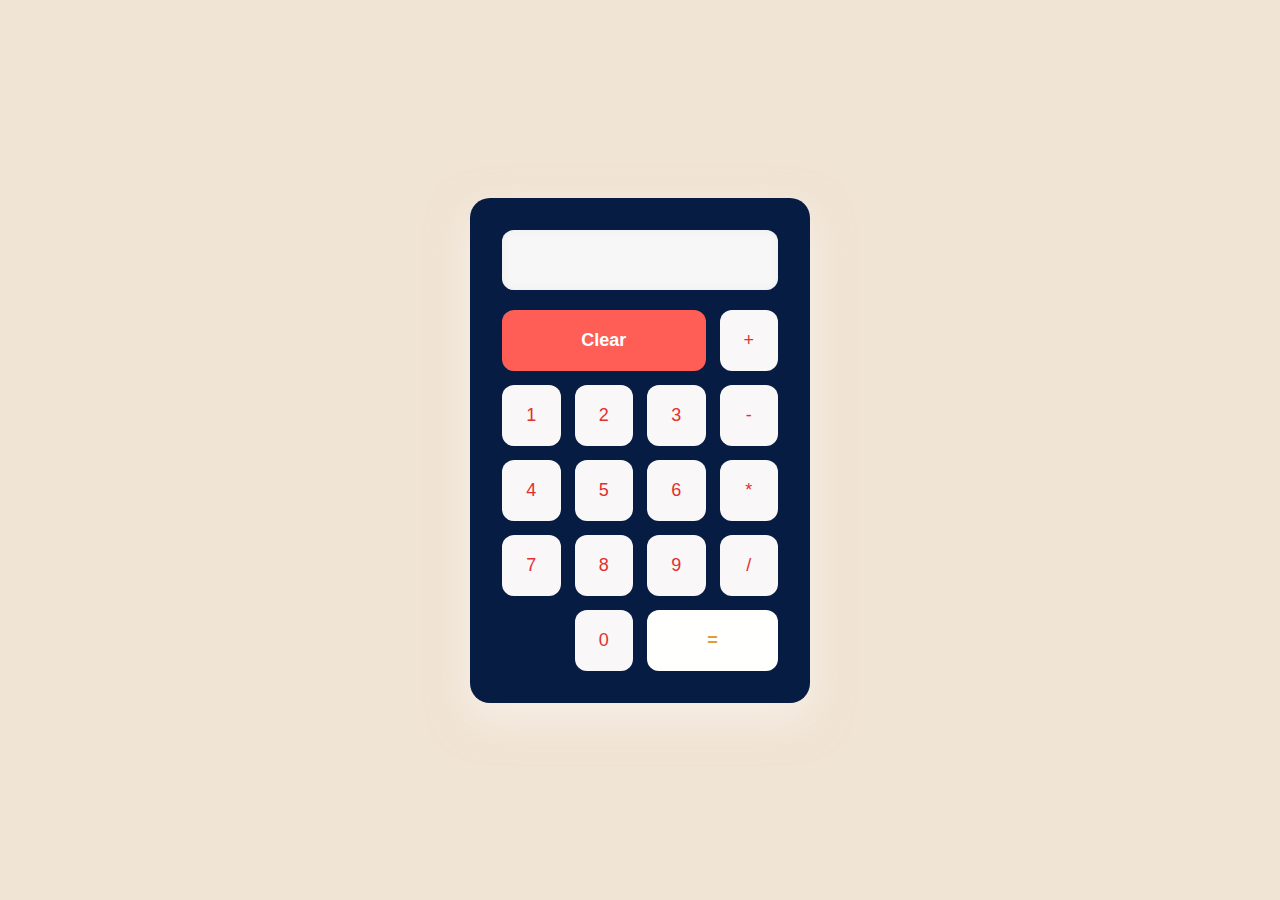
<file: calculator.html>
<!DOCTYPE html>
<html lang="en">
<head>
    <title>Hello World</title>
    <link rel="stylesheet" href="style.css">
    </head>
<body>
    <div class="calculator">
        <input type="text" id="display" class="display" readonly>
    
        <div class="buttons">
          <button class="clear" onclick="clearDisplay()" style="grid-column: span 3">Clear</button>
          <button class="operator" onclick="append('+')" >+</button>
          <button onclick="append('1')">1</button>
          <button onclick="append('2')">2</button>
          <button onclick="append('3')">3</button>
          <button class="operator" onclick="append('-')">-</button>
          
          <button onclick="append('4')">4</button>
          <button onclick="append('5')">5</button>
          <button onclick="append('6')">6</button>
          <button class="operator" onclick="append('*')">*</button>
          <button onclick="append('7')">7</button>
          <button onclick="append('8')">8</button>
          <button onclick="append('9')">9</button>
          <button class="operator" onclick="append('/')">/</button>
          
          <button class="zero" onclick="append('0')">0</button>
          <button class="equal" onclick="calculate()" style="grid-column: span 2">=</button>
    
        </div>
      </div>
    
      <script>
        function append(value) {
          document.getElementById("display").value += value;
        }
    
        function calculate() {
          try {
            const result = eval(document.getElementById("display").value);
            document.getElementById("display").value = result;
          } catch {
            document.getElementById("display").value = "Error";
          }
        }
    
        function clearDisplay() {
          document.getElementById("display").value = '';
        }
      </script>
      </body>
</html>
</file>
<file: style.css>
* {
    margin: 0;
    padding: 0;
    box-sizing: border-box;
}

body {
    background-color: #f0e4d4;
    font-family: 'Poppins', sans-serif;
    color: #ffffff;
    display: flex;
    justify-content: center;
    align-items: center;
    height: 100vh;
}

.calculator {
    background: #061c43;
    padding: 32px;
    border-radius: 20px;
    box-shadow: 0 15px 40px rgba(255, 251, 251, 0.5);
    width: 340px;
    transition: all 0.3s ease-in-out;
}


.display {
    width: 100%;
    height: 60px;
    font-size: 28px;
    padding: 12px 20px;
    border: none;
    border-radius: 12px;
    background-color: #f7f7f7;
    color: #070706;
    text-align: right;
    margin-bottom: 20px;
    box-shadow: inset 0 0 8px #eeeeee;
}


.buttons {
    display: grid;
    grid-template-columns: repeat(4, 1fr);
    gap: 14px;
}
.zero {
    grid-column: 2 / span 1;
  }

button {
    padding: 20px;
    font-size: 18px;
    border: none;
    border-radius: 12px;
    background-color: #f9f7f7;
    color: #e32f2f;
    cursor: pointer;
    transition: all 0.2s ease;
    font-weight: 500;
}

button:hover {
    background-color: #ffffff;
    color: #121212;
}


.operator {
    background-color: #f9f7f7;
    color: #e32f2f;
}

.operator:hover {
    background-color: #ffffff;
    color: #000000;
}


.equal {
    background-color: #fffffe;
    color: #da9e3c;
    font-weight: 600;
}

.equal:hover {
    background-color: rgb(255, 255, 93);
}

.clear {
    grid-column: 1 / span 2;
    background-color: #ff5e57;
    color: #fff;
    grid-column: span 3;
    font-weight: bold;
}

.clear:hover {
    background-color: #ff3b30;
}
</file>
